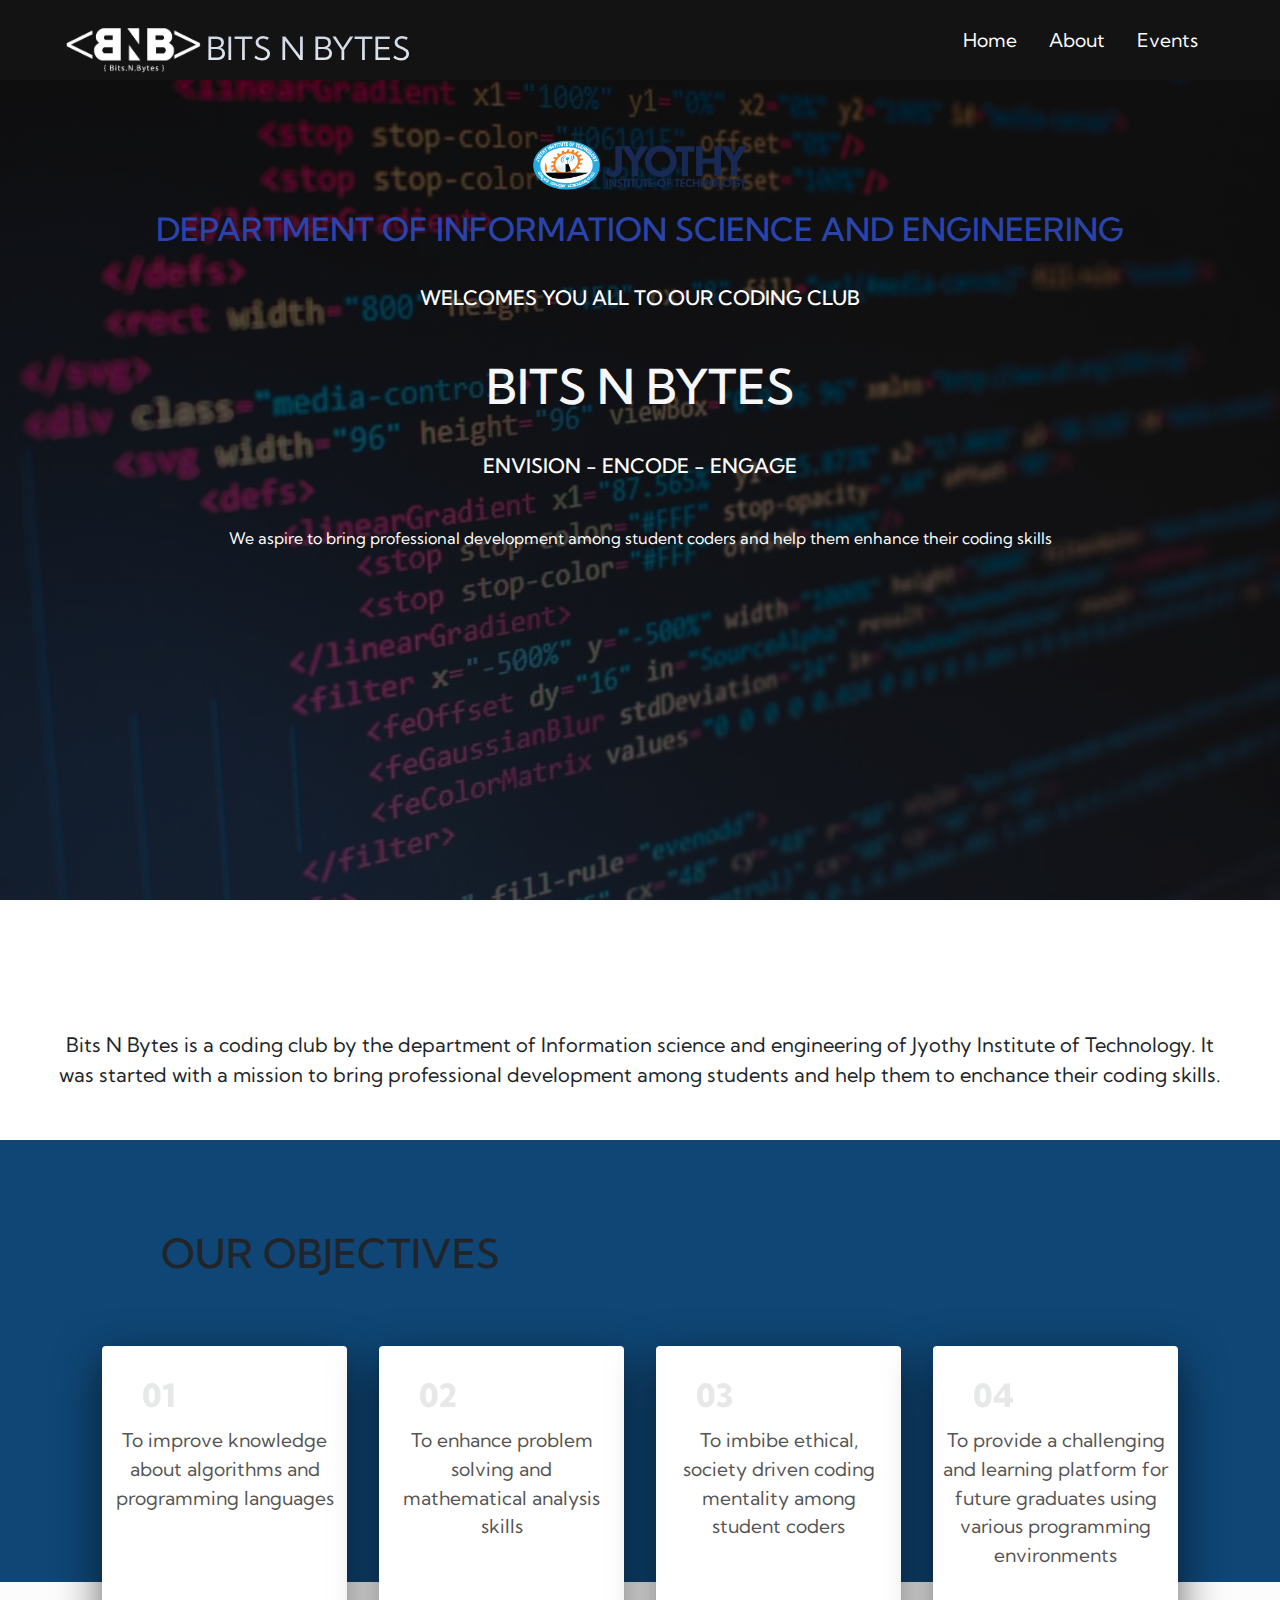
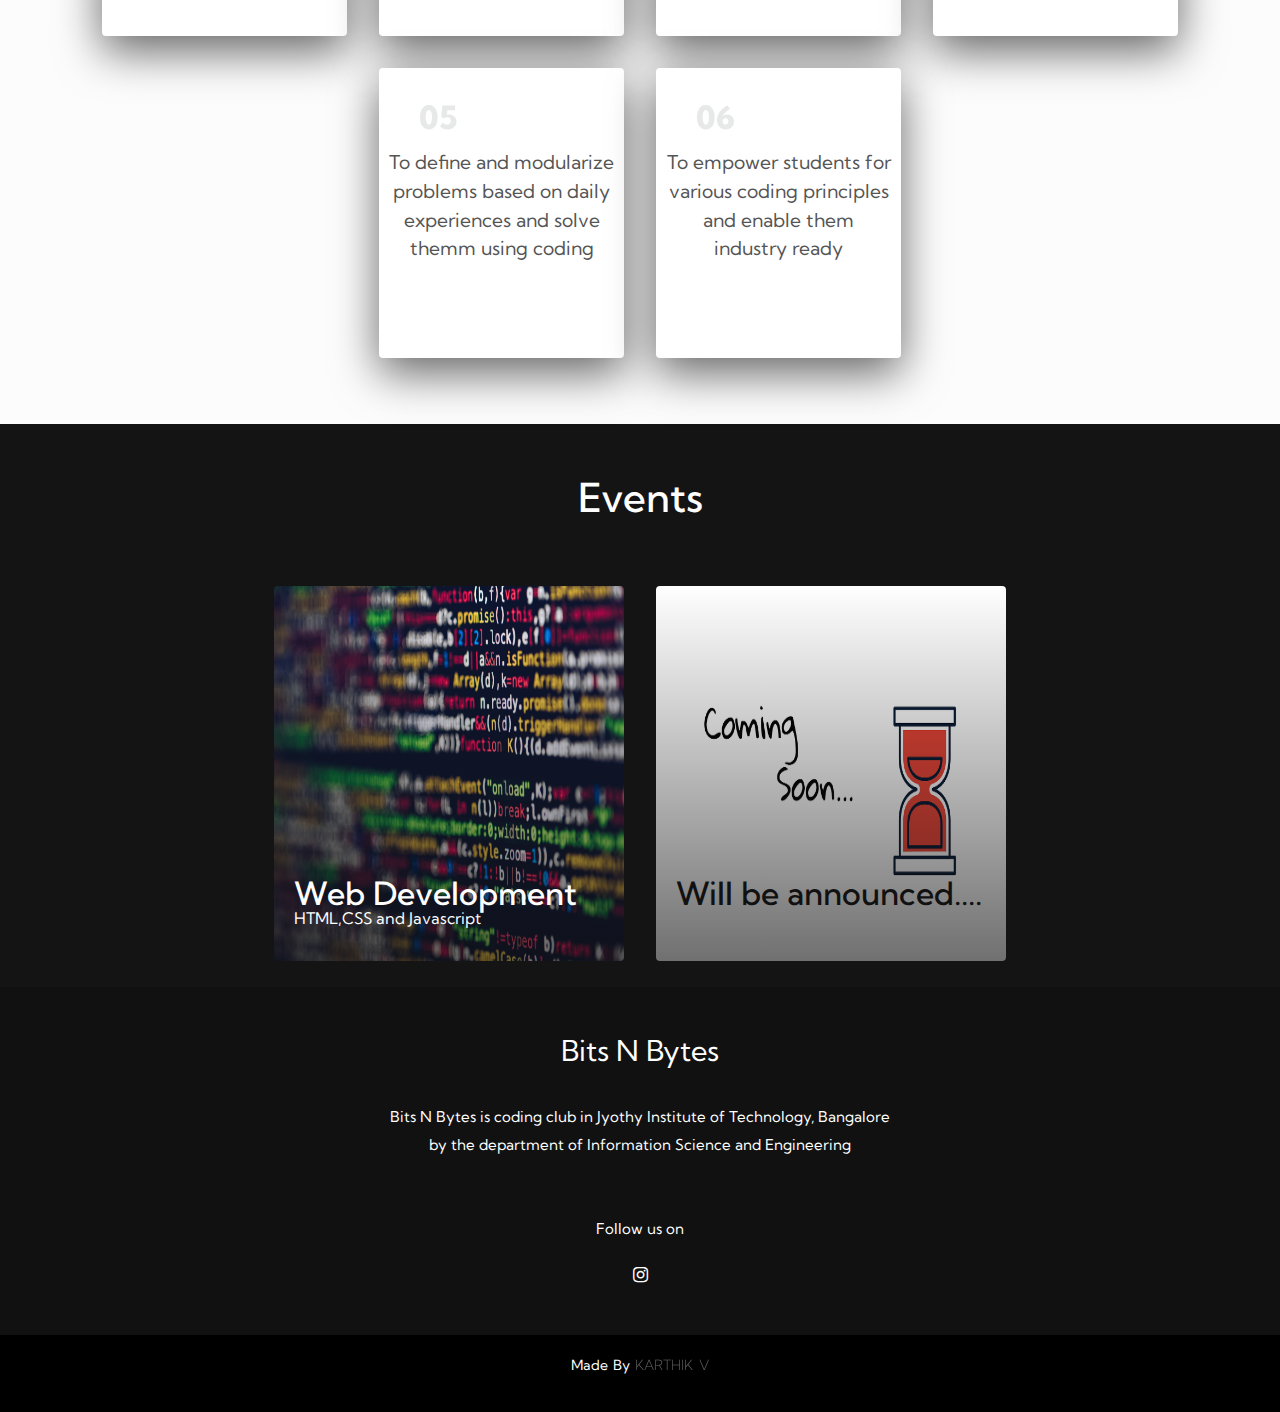
<file: bitsnbyteswebsite/index.html>
<!DOCTYPE html>
<html lang="en">
<head>
    <meta charset="UTF-8">
    <meta http-equiv="X-UA-Compatible" content="IE=edge">
    <meta name="viewport" content="width=device-width, initial-scale=1.0">
    <title>BitsNBytes</title>
    <link rel="stylesheet" href="styles.css">
    <link rel="preconnect" href="https://fonts.gstatic.com">
    <link href="https://fonts.googleapis.com/css2?family=Kumbh+Sans:wght@400;700&display=swap" rel="stylesheet">
    <link rel="stylesheet" href="https://cdn.jsdelivr.net/npm/bootstrap@4.6.0/dist/css/bootstrap.min.css">
    <link rel="stylesheet" href="https://stackpath.bootstrapcdn.com/font-awesome/4.7.0/css/font-awesome.min.css">
</head>
<body>
    <nav class="navbar">
        <div class="navbar__container">
            <a href="/" id="navbar__logo">
                <img src="images\bnbLogo2.png"alt="bits" id="logo__img">BITS N BYTES</a>
            <div class="navbar__toggle" id="mobile-menu">
                <span class="bar"></span>
                <span class="bar"></span>
                <span class="bar"></span>
            </div>
            <ul class="navbar__menu">
                <li class="navbar__item">
                    <a href="index.html" class="navbar__links">Home</a>
                </li>
                <li class="navbar__item">
                    <a href="about.html" class="navbar__links">About</a>
                </li>
                <li class="navbar__item">
                    <a href="events.html" class="navbar__links">Events</a>
                </li>  
            </ul>
        </div>
    </nav>

    <div class="main">
        <div class="main__container">
            <div class="main__content">
                <img src="images/logo1.png"alt="JIT" id="clg__logo">
                <h2>
                    DEPARTMENT OF INFORMATION SCIENCE AND ENGINEERING 
                </h2>
                <h3>WELCOMES YOU ALL TO OUR CODING CLUB</h3>
                <h1>BITS N BYTES</h1>
                <h3>ENVISION - ENCODE - ENGAGE</h2>
                <p>
                        We aspire to bring professional development among student coders and help them enhance their coding skills
                </p>
            </div>

        </div>
    </div>

    <section class="about">
        <p>
            Bits N Bytes is a coding club by the department of Information science and engineering of Jyothy Institute of Technology. It was started with a mission to bring professional development among students and help them to enchance their coding skills.  
        </p>
    </section>
    <div class="our__objectives">
        <div class="container">
            <div class="objectives">
                <h1>OUR OBJECTIVES</h1>
            </div>
            <div class="objective__box">
                <h2>01</h2>
                <p>To improve knowledge about algorithms and programming languages</p>
            </div>
           
            <div class="objective__box">
                <h2>02</h2>
                <p>To enhance problem solving and mathematical analysis skills</p>
            </div>
            
            <div class="objective__box">
                <h2>03</h2>
                <p>To imbibe ethical, society driven coding mentality among student coders</p>
            </div>
         
            <div class="objective__box">
                <h2>04</h2>
                <p>To provide a challenging and learning platform for future graduates using various programming environments</p>
            </div>
            
            <div class="objective__box">
                <h2>05</h2>
                <p>To define and modularize problems based on daily experiences and solve themm using coding</p>
            </div>
            
            <div class="objective__box">
                <h2>06</h2>
                <p>  To empower students for various coding principles and enable them industry ready </p>
            </div>
        </div>
    </div>

    <div class="events">
        <h1>Events</h1>
        <div class="event__container">
            <div class="event__box">
                <h2>Web Development</h2>
                <p>HTML,CSS and Javascript</p>
            </div>
            <div class="event__box">
                <h2>Will be announced....</h2>
            </div>
        </div>
    </div>

    <footer>
        <div class="footer__content">
            <h3>Bits N Bytes</h3>
            <p>Bits N Bytes is coding club in Jyothy Institute of Technology, Bangalore by the department of Information Science and Engineering<br></p>
            <ul class="socials">
                <li><p>Follow us on</p><a href="https://www.instagram.com/bitsnbytes_jit/"><i class="fa fa-instagram"></i></a></li>
            </ul>
        </div>
        <div class="footer__bottom">
            <p>Made by <span>Karthik V</span></p>
        </div>
    </footer>   
    <script src="app.js"></script>
</body>
</html>
</file>
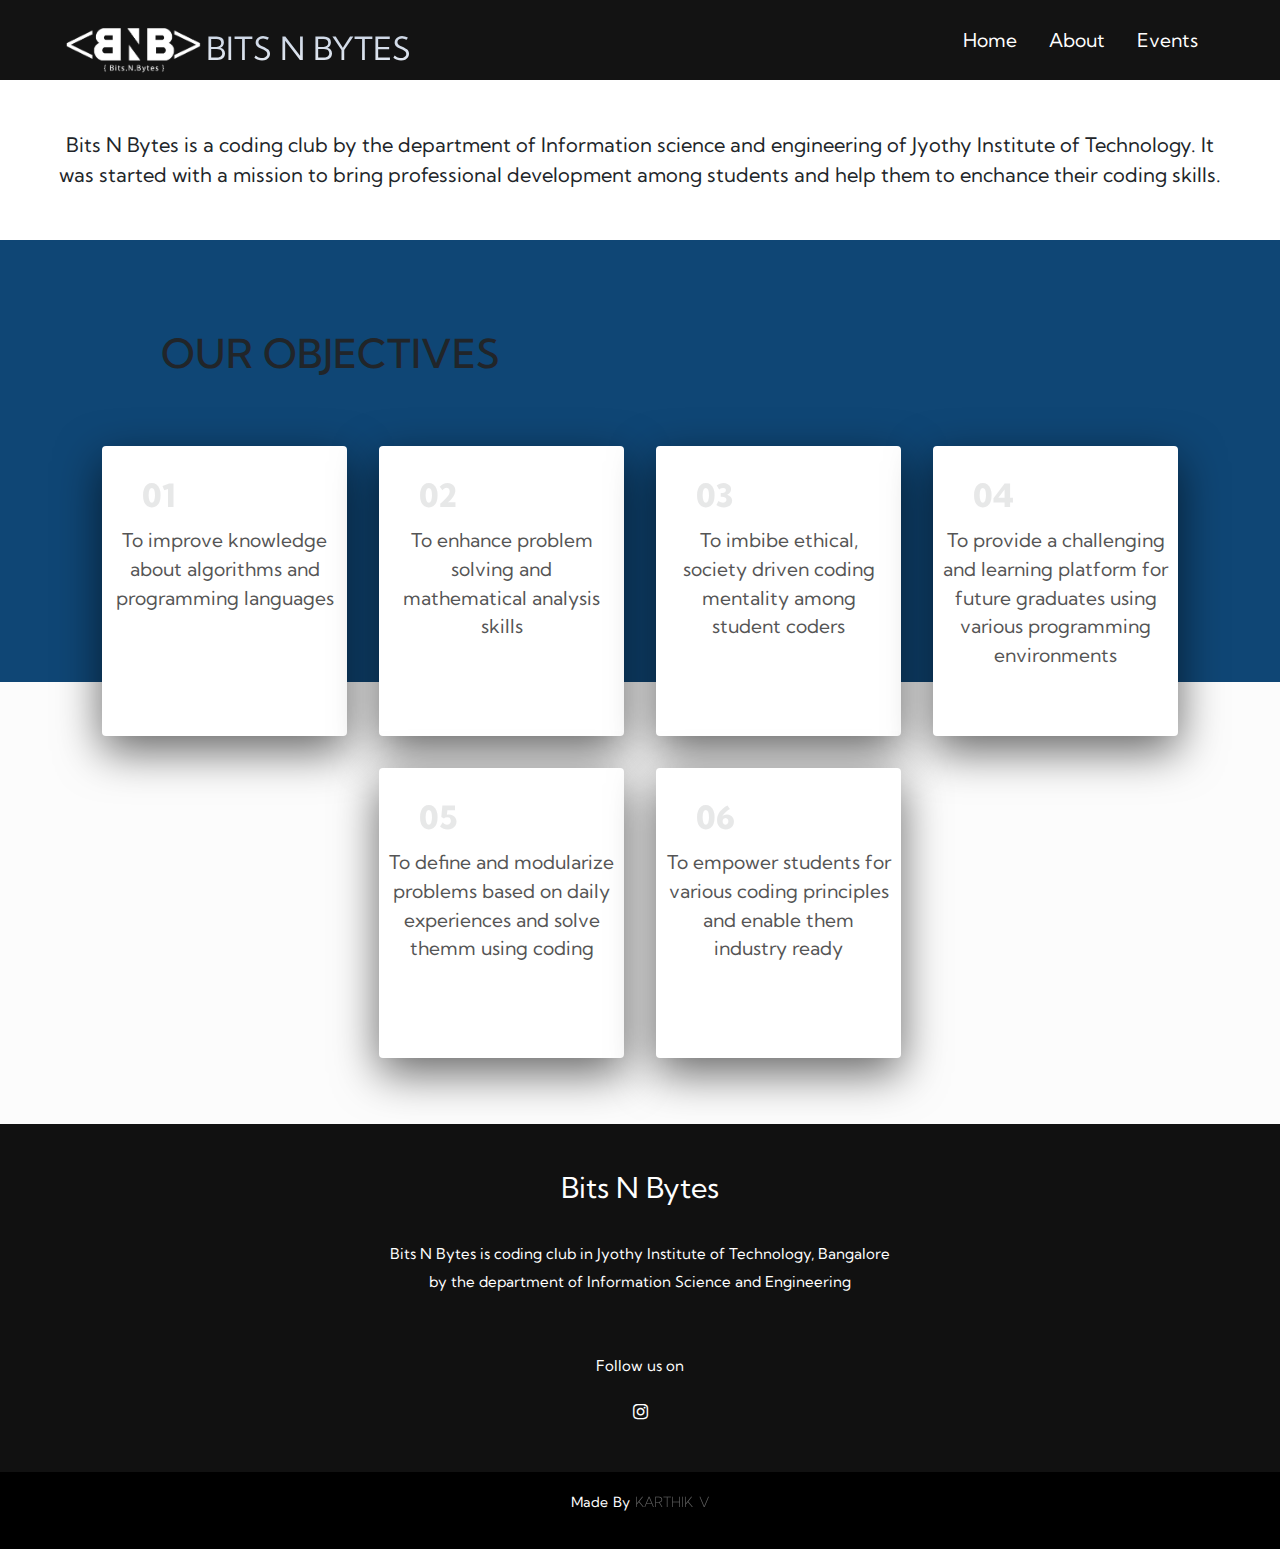
<file: bitsnbyteswebsite/about.html>
<!DOCTYPE html>
<html lang="en">
<head>
    <meta charset="UTF-8">
    <meta http-equiv="X-UA-Compatible" content="IE=edge">
    <meta name="viewport" content="width=device-width, initial-scale=1.0">
    <title>BitsNBytes</title>
    <link rel="stylesheet" href="styles2.css">
    <link rel="preconnect" href="https://fonts.gstatic.com">
    <link href="https://fonts.googleapis.com/css2?family=Kumbh+Sans:wght@400;700&display=swap" rel="stylesheet">
    <link rel="stylesheet" href="https://cdn.jsdelivr.net/npm/bootstrap@4.6.0/dist/css/bootstrap.min.css">
    <link rel="stylesheet" href="https://stackpath.bootstrapcdn.com/font-awesome/4.7.0/css/font-awesome.min.css">
</head>
<body>
    <nav class="navbar">
        <div class="navbar__container">
            <a href="/" id="navbar__logo">
                <img src="images\bnbLogo2.png"alt="bits" id="logo__img">BITS N BYTES</a>
            <div class="navbar__toggle" id="mobile-menu">
                <span class="bar"></span>
                <span class="bar"></span>
                <span class="bar"></span>
            </div>
            <ul class="navbar__menu">
                <li class="navbar__item">
                    <a href="index.html" class="navbar__links">Home</a>
                </li>
                <li class="navbar__item">
                    <a href="about.html" class="navbar__links">About</a>
                </li>
                <li class="navbar__item">
                    <a href="events.html" class="navbar__links">Events</a>
                </li>  
            </ul>
        </div>
    </nav>
    <section class="about">
        <p>
            Bits N Bytes is a coding club by the department of Information science and engineering of Jyothy Institute of Technology. It was started with a mission to bring professional development among students and help them to enchance their coding skills.  
        </p>
    </section>
    <div class="our__objectives">
        <div class="container">
            <div class="objectives">
                <h1>OUR OBJECTIVES</h1>
            </div>
            <div class="objective__box">
                <h2>01</h2>
                <p>To improve knowledge about algorithms and programming languages</p>
            </div>
           
            <div class="objective__box">
                <h2>02</h2>
                <p>To enhance problem solving and mathematical analysis skills</p>
            </div>
            
            <div class="objective__box">
                <h2>03</h2>
                <p>To imbibe ethical, society driven coding mentality among student coders</p>
            </div>
         
            <div class="objective__box">
                <h2>04</h2>
                <p>To provide a challenging and learning platform for future graduates using various programming environments</p>
            </div>
            
            <div class="objective__box">
                <h2>05</h2>
                <p>To define and modularize problems based on daily experiences and solve themm using coding</p>
            </div>
            
            <div class="objective__box">
                <h2>06</h2>
                <p>  To empower students for various coding principles and enable them industry ready </p>
            </div>
        </div>
    </div>
    <footer>
        <div class="footer__content">
            <h3>Bits N Bytes</h3>
            <p>Bits N Bytes is coding club in Jyothy Institute of Technology, Bangalore by the department of Information Science and Engineering<br></p>
            <ul class="socials">
                <li><p>Follow us on</p><a href="https://www.instagram.com/bitsnbytes_jit/"><i class="fa fa-instagram"></i></a></li>
            </ul>
        </div>
        <div class="footer__bottom">
            <p>Made by <span>Karthik V</span></p>
        </div>
    </footer>   
    <script src="app.js"></script>
</body>
</html>
</file>
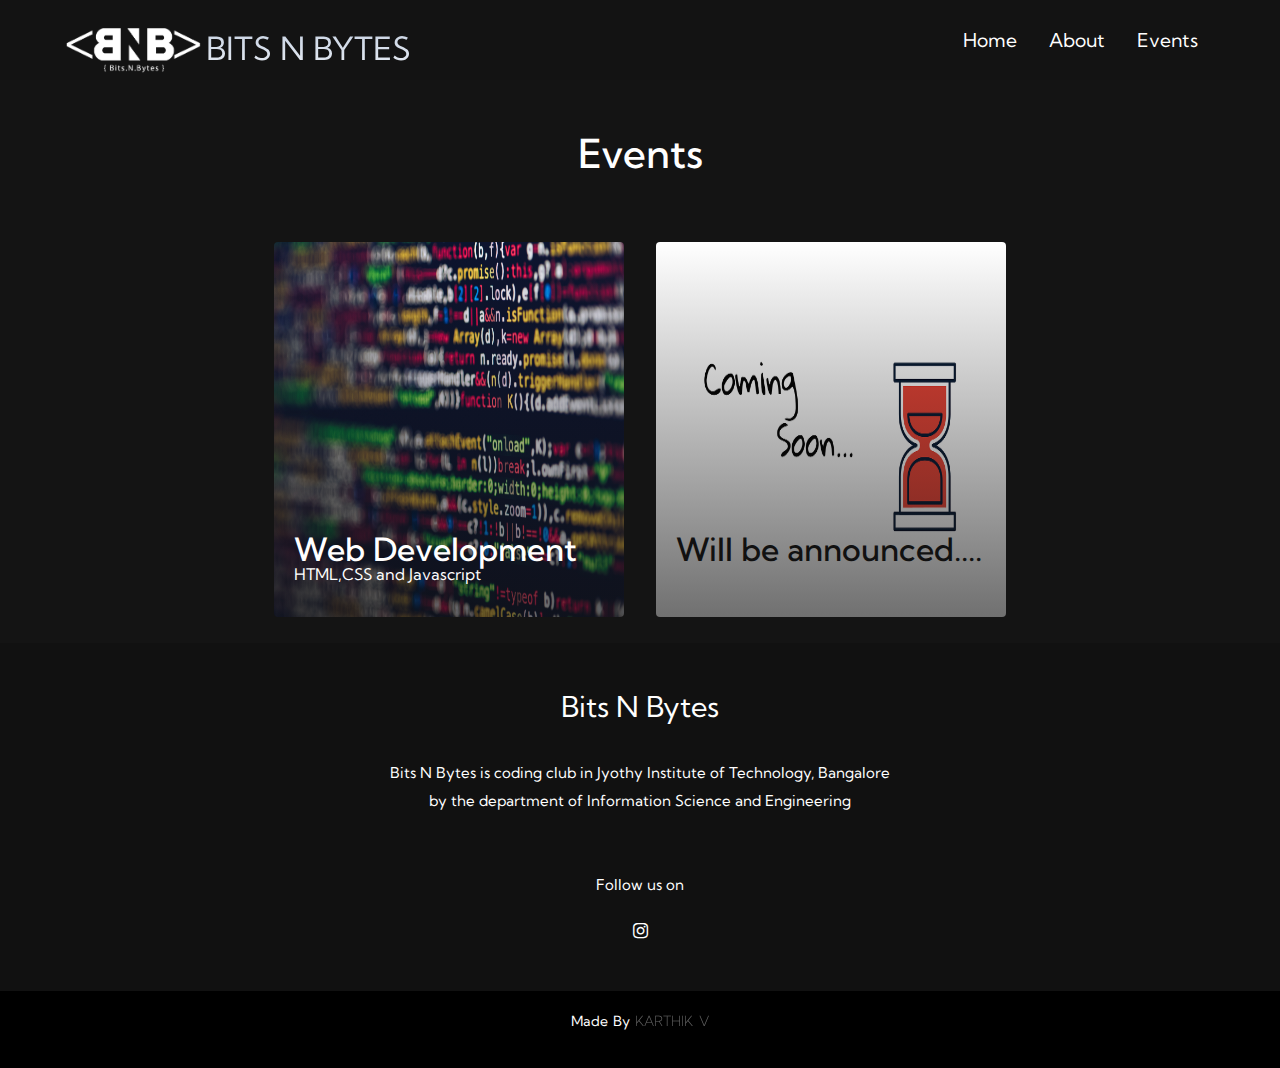
<file: bitsnbyteswebsite/events.html>
<!DOCTYPE html>
<html lang="en">
<head>
    <meta charset="UTF-8">
    <meta http-equiv="X-UA-Compatible" content="IE=edge">
    <meta name="viewport" content="width=device-width, initial-scale=1.0">
    <title>BitsNBytes</title>
    <link rel="stylesheet" href="styles3.css">
    <link rel="preconnect" href="https://fonts.gstatic.com">
    <link href="https://fonts.googleapis.com/css2?family=Kumbh+Sans:wght@400;700&display=swap" rel="stylesheet">
    <link rel="stylesheet" href="https://cdn.jsdelivr.net/npm/bootstrap@4.6.0/dist/css/bootstrap.min.css">
    <link rel="stylesheet" href="https://stackpath.bootstrapcdn.com/font-awesome/4.7.0/css/font-awesome.min.css">
</head>
<body>
    <nav class="navbar">
        <div class="navbar__container">
            <a href="/" id="navbar__logo">
                <img src="images\bnbLogo2.png"alt="bits" id="logo__img">BITS N BYTES</a>
            <div class="navbar__toggle" id="mobile-menu">
                <span class="bar"></span>
                <span class="bar"></span>
                <span class="bar"></span>
            </div>
            <ul class="navbar__menu">
                <li class="navbar__item">
                    <a href="index.html" class="navbar__links">Home</a>
                </li>
                <li class="navbar__item">
                    <a href="about.html" class="navbar__links">About</a>
                </li>
                <li class="navbar__item">
                    <a href="events.html" class="navbar__links">Events</a>
                </li>  
            </ul>
        </div>
    </nav>
    <div class="events">
        <h1>Events</h1>
        <div class="event__container">
            <div class="event__box">
                <h2>Web Development</h2>
                <p>HTML,CSS and Javascript</p>
            </div>
            <div class="event__box">
                <h2>Will be announced....</h2>
            </div>
        </div>
    </div>

    <footer>
        <div class="footer__content">
            <h3>Bits N Bytes</h3>
            <p>Bits N Bytes is coding club in Jyothy Institute of Technology, Bangalore by the department of Information Science and Engineering<br></p>
            <ul class="socials">
                <li><p>Follow us on</p><a href="https://www.instagram.com/bitsnbytes_jit/"><i class="fa fa-instagram"></i></a></li>
            </ul>
        </div>
        <div class="footer__bottom">
            <p>Made by <span>Karthik V</span></p>
        </div>
    </footer>   
    <script src="app.js"></script>
</body>
</html>
</file>
<file: bitsnbyteswebsite/styles.css>
*{
    box-sizing: border-box;
    margin: 0;
    padding: 0;
    font-family: 'Kumbh Sans', sans-serif;
}
.navbar{
    background: #131313;
    height:80px;
    display:flex;
    justify-content: center;
    align-items: center;
    font-size: 1.2rem;
    position: sticky;
    top:0;
    z-index: 999; 
}
.navbar__container{
    display: flex;
    justify-content: space-between;
    height: 80px;
    z-index: 1;
    width: 100%;
    max-width: 1300px;
    margin: 0 auto;
    padding: 0 50px;
}
#navbar__logo{
   
    background-image: linear-gradient(to top,#f5f7fa 0%,#b8c6db 100%);
    background-size: 100%;
    -webkit-background-clip: text;
    -moz-background-clip: text;
    -webkit-text-fill-color: transparent;
    -moz-text-fill-color:transparent;
    display: flex;
    align-items: center;
    cursor: pointer;
    text-decoration: none;
    font-size: 2rem;
}
#logo__img{
    height: 50px;
    width: 140px;
    padding-top: 5px;
    padding-right: 5px;
}
.navbar__menu{
    display: flex;
    align-items: center;
    list-style: none;
    text-align: center;
}
.navbar__items{
    height:80px;
    
}
.navbar__links{
    color: #fff;
    display: flex;
    align-items: center;
    justify-content: center;
    text-decoration: none;
    padding: 0 1rem;
    height: 100%;
}

.navbar__links:hover{
    color: #b8c6db;
    transition: all 0.3s ease;
}

@media screen and (max-width:960px){
    .navbar__container{
        display: flex;
        justify-content: space-between;
        height: 80px;
        z-index: 1;
        width: 100%;
        max-width: 1300px;
        padding: 0;
    }
    .navbar__menu{
        display: grid;
        grid-template-columns: auto;
        margin: 0;
        width: 100%;
        position: absolute;
        top: -1000px;
        opacity: 0;
        transition: all 0.5s ease;
        height: 50vh;
        z-index: -1;
        background: #131313;
    }
    .navbar__menu.active{
        background: #131313;
        top:100%;
        opacity: 1;
        transition: all 0.5s ease;
        z-index: 99;
        height: 60vh;
        font-size: 1.6rem;
    }
    #navbar__logo{
        padding-left: 25px;
    }
    .navbar__toggle .bar{
        width: 25px;
        height: 3px;
        margin:5px auto;
        transition: all 0.3s ease-in-out;
        background: #b8c6db;
    }
    .navbar__items{
        width:100%;
    }
    .navbar__links{
        text-align: center;
        padding: 2rem;
        width:100%;
        display: table;
    }
    #mobile-menu{
        position: absolute;
        top:20%;
        right: 0%;
        transform: translate(0%,20%);
    }
    .navbar__toggle .bar{
        display: block;
        cursor: pointer;
    }
    #mobile_menu.isactive .bar:nth-child(2){
        opacity:0;
    }
    #mobile_menu.isactive .bar:nth-child(1){
        transform: translateY(8px)rotate(45deg);
    }
    #mobile_menu.isactive .bar:nth-child(3){
        transform: translateY(-8px)rotate(-45deg);    
    }   
}

.main{
    height: 100%;
    background-image: linear-gradient(rgba(0,0,0,0.6),rgba(0,0,0,0.6)),url(images/background.jpg);
    background-size: cover;
    background-position: center;
    background-attachment: fixed;
    text-align: center;
    color: #fff;
    
}
.main__container{
    align-items: center;
    justify-content: center;
    margin: 0 auto;
    height: 100vh;
    width: 100%;
    padding: 20px 50px;
}
#clg__logo{
    padding-top: 40px;
    height: 90px;
    
}
.main__content h2{
    font-size: 2rem;
    padding-top: 20px;
    color: #2a44ad; 
}
.main__content h3{
    font-size: 20px;
    padding-top: 30px;
}
.main__content h1{
    padding-top: 40px;
    font-size: 3rem;
    color:#f5f7fa ;
}
.main__content p{
    padding-top: 40px;
    padding-bottom: 20px;
}

.about{
    text-align: center;
    padding-top: 50px;
    padding-left: 50px;
    padding-right: 50px;
    font-size: 20px;
    margin-bottom: 50px;
}
.our__objectives{
   display: flex;
   flex-direction: column;
   margin: 0;
   padding: 50px;
   box-sizing: border-box;
   justify-content: center;
   align-items: center;
   background: linear-gradient(#0f4675,#0f4675 50%,#fcfcfc 50%,#fcfcfc 100%);
}
.container{
    width: 100%;
    display: flex;
    justify-content: center;
    flex-wrap: wrap;
}
.objectives{
    align-items: center;
    justify-content: center;
    font-size: 1.1rem;
    margin: 20px auto;
    height: 10vh;
    width: 90%;
    padding: 20px;
    margin-bottom: 30px;
}
.objective__box{
    margin: 1rem;
    height: 290px;
    width: 245px;
    background: #fff;
    border-radius: 4px;
    position: relative;
    box-shadow: 0 15px 45px rgba(0,0,0,.6);
    text-align: center;
    
}
.objective__box:before{
    content: '';
    position: absolute;
    top: 0;
    left: 0;
    width: 100%;
    height: 100%;
    background: #ff226d;
    transform: scaleY(0);
    transform-origin: top;
    transition: transform 0.35s;
}
.objective__box:hover:before{
    transform: scaleY(1);
    transform-origin: bottom;
    transition: transform 0.35s; 
}

.objective__box h2{
    position: absolute;
    left: 40px;
    top: 30px;
    font-size: 2rem;
    font-weight: 800;
    z-index: 1;
    opacity: 0.1;
    transition: 0.5s;
}

.objective__box:hover h2{
    opacity: 1;
    color: #fff;
    transform: translateY(-15px);
}
.objective__box p{
    position: relative;
    font-size: 1.2rem;
    z-index: 2;
    padding: 80px 10px 0px 10px;
    color: #555;
    transition: 0.5s;
}
.objective__box:hover p{
    color: #fff;
}

.events{
    background: #141414;
    display: flex;
   flex-direction: column;
   margin: 0;
   padding: 10px;
   box-sizing: border-box;
   justify-content: center;
   align-items: center;
}
.events h1{
    color: #fff;
    font-size: 2.5rem;
    margin-bottom: 3rem;
    margin-top: 40px;
}
.event__container{
    display: flex;
    justify-content: center;
    flex-wrap: wrap;
}

.event__box{
    margin: 1rem;
    height: 375px;
    width: 350px;
    border-radius: 4px;
    background-image: linear-gradient(to bottom,rgba(0,0,0,0) 0%,rgba(17,17,17,0.6) 100%),url('images/pexels-markus-spiske-2004161.jpg');
    background-size: 350px 375px;
    position: relative;
    color: #fff;
    
}
.event__box:nth-child(2){
    background-image: linear-gradient(to bottom,rgba(0,0,0,0) 0%,rgba(17,17,17,0.6) 100%),url('images/coming-soon.png');
    color: #111;
}
.events h2{
    position: absolute;
    top: 288px;
    left: 20px;
}
.event__box p{
    position: absolute;
    top: 320px;
    left: 20px;
}
.event__box:hover{
    transform: scale(1.075);
    transition: 0.2s ease-in;
    cursor: pointer;
}

footer{
    background: #111;
    height: auto;
    width: 100%;
    font-family: 'Open Sans';
    padding-top: 40px;
    color: #fff;
}
.footer__content{
    display: flex;
    align-items: center;
    justify-content: center;
    flex-direction: column;
    text-align: center;
}
.footer__content h3{
    font-size: 1.8rem;
    font-weight: 400;
    text-transform: capitalize;
    line-height: 3rem;
}
.footer__content p{
    max-width: 500px;
    margin: 20px 10px;
    line-height: 28px;
    font-size: 15px;
}
.socials{
    list-style: none;
    display: flex;
    align-items: center;
    justify-content: center;
    margin: 1rem 0 3rem 0;
    
}
.socials li{
    margin: 0 10px;
}
.socials a{
    text-decoration: none;
    color: #fff;
}
.socials a i{
    font-size: 1.1rem;
    transition:  color .4s ease;
}
.socials a:hover i{
    color: aqua;
}

.footer__bottom{
    background: #000;
    width: 100%;
    padding: 20px 0;
    text-align: center;
}
.footer__bottom p{
    font-size: 14px;
    word-spacing: 2px;
    text-transform: capitalize;
}
.footer__bottom span{
    text-transform: uppercase;
    opacity: .4;
    font-weight: 200;
}
</file>
<file: bitsnbyteswebsite/styles2.css>
*{
    box-sizing: border-box;
    margin: 0;
    padding: 0;
    font-family: 'Kumbh Sans', sans-serif;
}
.navbar{
    background: #131313;
    height:80px;
    display:flex;
    justify-content: center;
    align-items: center;
    font-size: 1.2rem;
    position: sticky;
    top:0;
    z-index: 999; 
}
.navbar__container{
    display: flex;
    justify-content: space-between;
    height: 80px;
    z-index: 1;
    width: 100%;
    max-width: 1300px;
    margin: 0 auto;
    padding: 0 50px;
}
#navbar__logo{
   
    background-image: linear-gradient(to top,#f5f7fa 0%,#b8c6db 100%);
    background-size: 100%;
    -webkit-background-clip: text;
    -moz-background-clip: text;
    -webkit-text-fill-color: transparent;
    -moz-text-fill-color:transparent;
    display: flex;
    align-items: center;
    cursor: pointer;
    text-decoration: none;
    font-size: 2rem;
}
#logo__img{
    height: 50px;
    width: 140px;
    padding-top: 5px;
    padding-right: 5px;
}
.navbar__menu{
    display: flex;
    align-items: center;
    list-style: none;
    text-align: center;
}
.navbar__items{
    height:80px;
    
}
.navbar__links{
    color: #fff;
    display: flex;
    align-items: center;
    justify-content: center;
    text-decoration: none;
    padding: 0 1rem;
    height: 100%;
}

.navbar__links:hover{
    color: #b8c6db;
    transition: all 0.3s ease;
}

@media screen and (max-width:960px){
    .navbar__container{
        display: flex;
        justify-content: space-between;
        height: 80px;
        z-index: 1;
        width: 100%;
        max-width: 1300px;
        padding: 0;
    }
    .navbar__menu{
        display: grid;
        grid-template-columns: auto;
        margin: 0;
        width: 100%;
        position: absolute;
        top: -1000px;
        opacity: 0;
        transition: all 0.5s ease;
        height: 50vh;
        z-index: -1;
        background: #131313;
    }
    .navbar__menu.active{
        background: #131313;
        top:100%;
        opacity: 1;
        transition: all 0.5s ease;
        z-index: 99;
        height: 60vh;
        font-size: 1.6rem;
    }
    #navbar__logo{
        padding-left: 25px;
    }
    .navbar__toggle .bar{
        width: 25px;
        height: 3px;
        margin:5px auto;
        transition: all 0.3s ease-in-out;
        background: #b8c6db;
    }
    .navbar__items{
        width:100%;
    }
    .navbar__links{
        text-align: center;
        padding: 2rem;
        width:100%;
        display: table;
    }
    #mobile-menu{
        position: absolute;
        top:20%;
        right: 5%;
        transform: translate(5%,20%);
    }
    .navbar__toggle .bar{
        display: block;
        cursor: pointer;
    }
    #mobile_menu.isactive .bar:nth-child(2){
        opacity:0;
    }
    #mobile_menu.isactive .bar:nth-child(1){
        transform: translateY(8px)rotate(45deg);
    }
    #mobile_menu.isactive .bar:nth-child(3){
        transform: translateY(-8px)rotate(-45deg);    
    }   
}

.about{
    text-align: center;
    padding-top: 50px;
    padding-left: 50px;
    padding-right: 50px;
    font-size: 20px;
    margin-bottom: 50px;
}
.our__objectives{
   display: flex;
   flex-direction: column;
   margin: 0;
   padding: 50px;
   box-sizing: border-box;
   justify-content: center;
   align-items: center;
   background: linear-gradient(#0f4675,#0f4675 50%,#fcfcfc 50%,#fcfcfc 100%);
}
.container{
    width: 100%;
    display: flex;
    justify-content: center;
    flex-wrap: wrap;
}
.objectives{
    align-items: center;
    justify-content: center;
    font-size: 1.1rem;
    margin: 20px auto;
    height: 10vh;
    width: 90%;
    padding: 20px;
    margin-bottom: 30px;
}
.objective__box{
    margin: 1rem;
    height: 290px;
    width: 245px;
    background: #fff;
    border-radius: 4px;
    position: relative;
    box-shadow: 0 15px 45px rgba(0,0,0,.6);
    text-align: center;
    
}
.objective__box:before{
    content: '';
    position: absolute;
    top: 0;
    left: 0;
    width: 100%;
    height: 100%;
    background: #ff226d;
    transform: scaleY(0);
    transform-origin: top;
    transition: transform 0.35s;
}
.objective__box:hover:before{
    transform: scaleY(1);
    transform-origin: bottom;
    transition: transform 0.35s; 
}

.objective__box h2{
    position: absolute;
    left: 40px;
    top: 30px;
    font-size: 2rem;
    font-weight: 800;
    z-index: 1;
    opacity: 0.1;
    transition: 0.5s;
}

.objective__box:hover h2{
    opacity: 1;
    color: #fff;
    transform: translateY(-15px);
}
.objective__box p{
    position: relative;
    font-size: 1.2rem;
    z-index: 2;
    padding: 80px 10px 0px 10px;
    color: #555;
    transition: 0.5s;
}
.objective__box:hover p{
    color: #fff;
}

footer{
    background: #111;
    height: auto;
    width: 100vw;
    font-family: 'Open Sans';
    padding-top: 40px;
    color: #fff;
}
.footer__content{
    display: flex;
    align-items: center;
    justify-content: center;
    flex-direction: column;
    text-align: center;
}
.footer__content h3{
    font-size: 1.8rem;
    font-weight: 400;
    text-transform: capitalize;
    line-height: 3rem;
}
.footer__content p{
    max-width: 500px;
    margin: 20px 10px;
    line-height: 28px;
    font-size: 15px;
}
.socials{
    list-style: none;
    display: flex;
    align-items: center;
    justify-content: center;
    margin: 1rem 0 3rem 0;
    
}
.socials li{
    margin: 0 10px;
}
.socials a{
    text-decoration: none;
    color: #fff;
}
.socials a i{
    font-size: 1.1rem;
    transition:  color .4s ease;
}
.socials a:hover i{
    color: aqua;
}

.footer__bottom{
    background: #000;
    width: 100vw;
    padding: 20px 0;
    text-align: center;
}
.footer__bottom p{
    font-size: 14px;
    word-spacing: 2px;
    text-transform: capitalize;
}
.footer__bottom span{
    text-transform: uppercase;
    opacity: .4;
    font-weight: 200;
}
</file>
<file: bitsnbyteswebsite/styles3.css>
*{
    box-sizing: border-box;
    margin: 0;
    padding: 0;
    font-family: 'Kumbh Sans', sans-serif;
}
.navbar{
    background: #131313;
    height:80px;
    display:flex;
    justify-content: center;
    align-items: center;
    font-size: 1.2rem;
    position: sticky;
    top:0;
    z-index: 999; 
}
.navbar__container{
    display: flex;
    justify-content: space-between;
    height: 80px;
    z-index: 1;
    width: 100%;
    max-width: 1300px;
    margin: 0 auto;
    padding: 0 50px;
}
#navbar__logo{
   
    background-image: linear-gradient(to top,#f5f7fa 0%,#b8c6db 100%);
    background-size: 100%;
    -webkit-background-clip: text;
    -moz-background-clip: text;
    -webkit-text-fill-color: transparent;
    -moz-text-fill-color:transparent;
    display: flex;
    align-items: center;
    cursor: pointer;
    text-decoration: none;
    font-size: 2rem;
}
#logo__img{
    height: 50px;
    width: 140px;
    padding-top: 5px;
    padding-right: 5px;
}
.navbar__menu{
    display: flex;
    align-items: center;
    list-style: none;
    text-align: center;
}
.navbar__items{
    height:80px;
    
}
.navbar__links{
    color: #fff;
    display: flex;
    align-items: center;
    justify-content: center;
    text-decoration: none;
    padding: 0 1rem;
    height: 100%;
}

.navbar__links:hover{
    color: #b8c6db;
    transition: all 0.3s ease;
}

@media screen and (max-width:960px){
    .navbar__container{
        display: flex;
        justify-content: space-between;
        height: 80px;
        z-index: 1;
        width: 100%;
        max-width: 1300px;
        padding: 0;
    }
    .navbar__menu{
        display: grid;
        grid-template-columns: auto;
        margin: 0;
        width: 100%;
        position: absolute;
        top: -1000px;
        opacity: 0;
        transition: all 0.5s ease;
        height: 50vh;
        z-index: -1;
        background: #131313;
    }
    .navbar__menu.active{
        background: #131313;
        top:100%;
        opacity: 1;
        transition: all 0.5s ease;
        z-index: 99;
        height: 60vh;
        font-size: 1.6rem;
    }
    #navbar__logo{
        padding-left: 25px;
    }
    .navbar__toggle .bar{
        width: 25px;
        height: 3px;
        margin:5px auto;
        transition: all 0.3s ease-in-out;
        background: #b8c6db;
    }
    .navbar__items{
        width:100%;
    }
    .navbar__links{
        text-align: center;
        padding: 2rem;
        width:100%;
        display: table;
    }
    #mobile-menu{
        position: absolute;
        top:20%;
        right: 5%;
        transform: translate(5%,20%);
    }
    .navbar__toggle .bar{
        display: block;
        cursor: pointer;
    }
    #mobile_menu.isactive .bar:nth-child(2){
        opacity:0;
    }
    #mobile_menu.isactive .bar:nth-child(1){
        transform: translateY(8px)rotate(45deg);
    }
    #mobile_menu.isactive .bar:nth-child(3){
        transform: translateY(-8px)rotate(-45deg);    
    }   
}

.events{
    background: #141414;
    display: flex;
   flex-direction: column;
   margin: 0;
   padding: 10px;
   box-sizing: border-box;
   justify-content: center;
   align-items: center;
}
.events h1{
    color: #fff;
    font-size: 2.5rem;
    margin-bottom: 3rem;
    margin-top: 40px;
}
.event__container{
    display: flex;
    justify-content: center;
    flex-wrap: wrap;
}

.event__box{
    margin: 1rem;
    height: 375px;
    width: 350px;
    border-radius: 4px;
    background-image: linear-gradient(to bottom,rgba(0,0,0,0) 0%,rgba(17,17,17,0.6) 100%),url('images/pexels-markus-spiske-2004161.jpg');
    background-size: 350px 375px;
    position: relative;
    color: #fff;
    
}
.event__box:nth-child(2){
    background-image: linear-gradient(to bottom,rgba(0,0,0,0) 0%,rgba(17,17,17,0.6) 100%),url('images/coming-soon.png');
    color: #111;
}
.events h2{
    position: absolute;
    top: 288px;
    left: 20px;
}
.event__box p{
    position: absolute;
    top: 320px;
    left: 20px;
}
.event__box:hover{
    transform: scale(1.075);
    transition: 0.2s ease-in;
    cursor: pointer;
}

footer{
    background: #111;
    height: auto;
    width: 100vw;
    font-family: 'Open Sans';
    padding-top: 40px;
    color: #fff;
}
.footer__content{
    display: flex;
    align-items: center;
    justify-content: center;
    flex-direction: column;
    text-align: center;
}
.footer__content h3{
    font-size: 1.8rem;
    font-weight: 400;
    text-transform: capitalize;
    line-height: 3rem;
}
.footer__content p{
    max-width: 500px;
    margin: 20px 10px;
    line-height: 28px;
    font-size: 15px;
}
.socials{
    list-style: none;
    display: flex;
    align-items: center;
    justify-content: center;
    margin: 1rem 0 3rem 0;
    
}
.socials li{
    margin: 0 10px;
}
.socials a{
    text-decoration: none;
    color: #fff;
}
.socials a i{
    font-size: 1.1rem;
    transition:  color .4s ease;
}
.socials a:hover i{
    color: aqua;
}

.footer__bottom{
    background: #000;
    width: 100vw;
    padding: 20px 0;
    text-align: center;
}
.footer__bottom p{
    font-size: 14px;
    word-spacing: 2px;
    text-transform: capitalize;
}
.footer__bottom span{
    text-transform: uppercase;
    opacity: .4;
    font-weight: 200;
}
</file>
